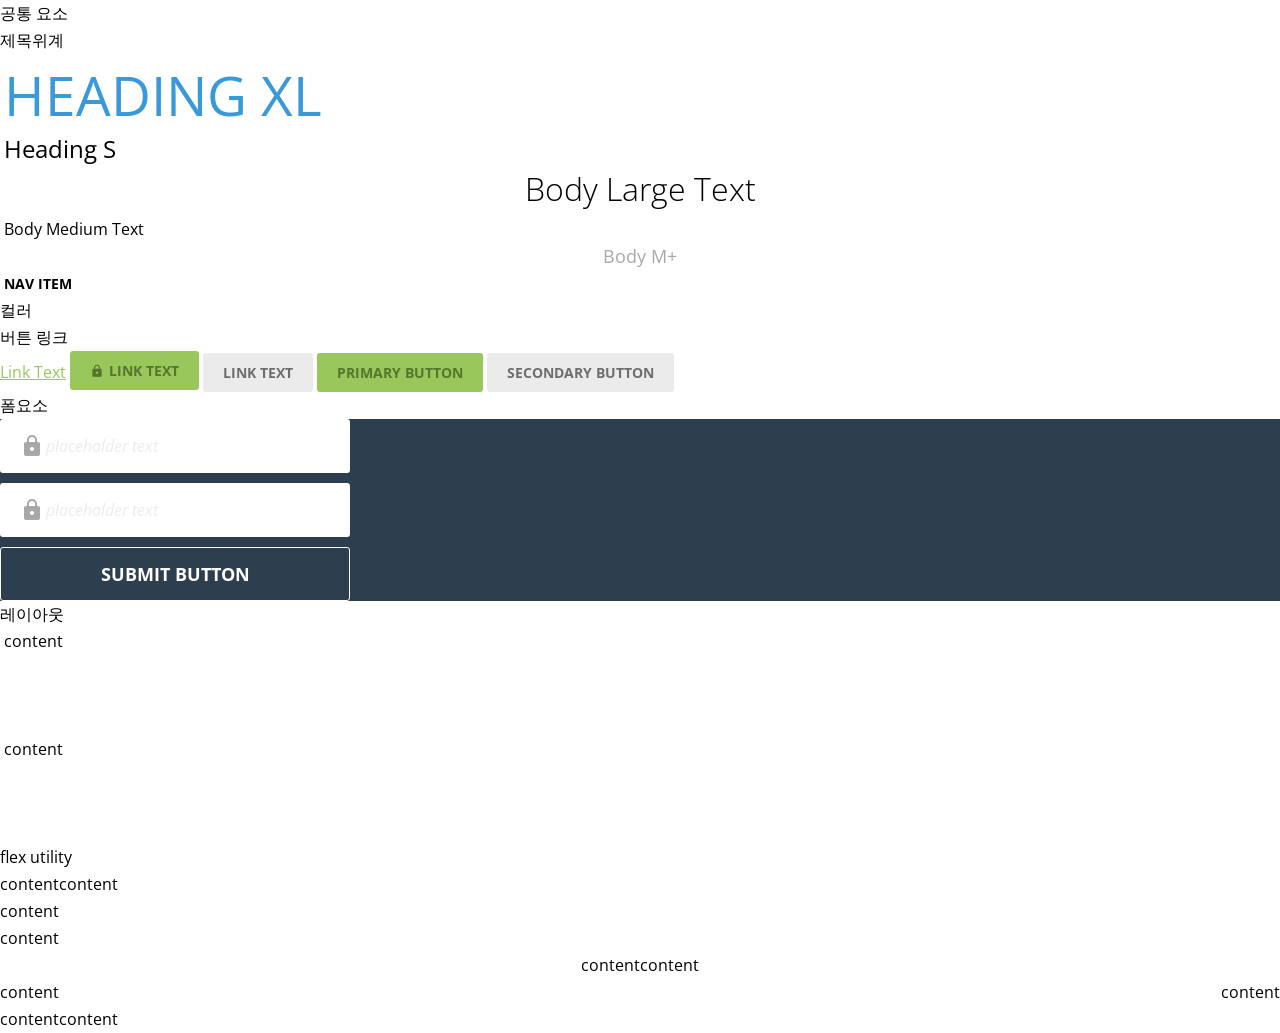
<file: common.html>
<!DOCTYPE html>
<html lang="en">

<head>
  <meta charset="UTF-8">
  <meta name="viewport" content="width=device-width, initial-scale=1.0">
  <title>ACME</title>
  <link rel="preconnect" href="https://fonts.googleapis.com">
  <link rel="preconnect" href="https://fonts.gstatic.com" crossorigin>
  <link href="https://fonts.googleapis.com/css2?family=Open+Sans:ital,wght@0,300..800;1,300..800&display=swap"
    rel="stylesheet">
  <link href="https://fonts.googleapis.com/icon?family=Material+Icons" rel="stylesheet">
  <link rel="stylesheet" href="css/common.css">
</head>

<body>
  <h1>공통 요소</h1>
  <h2>제목위계</h2>

  <!-- Typography System -->
  <div class="container">
    <!-- Heading -->
    <h1 class="text-heading-xl">Heading XL</h1>
    <h2 class="text-heading-s">Heading S</h2>

    <!-- Body -->
    <p class="text-body-l">Body Large Text</p>
    <p class="text-body-m">Body Medium Text</p>
    <p class="text-body-m-plus">Body M+</p>

    <!-- Navigation -->
    <nav>
      <ul>
        <li><a href="#" class="text-nav">Nav Item</a></li>
      </ul>
    </nav>
  </div>

  <h2>컬러</h2>
  <h2>버튼 링크</h2>
  <!-- Link -->
  <a href="#" class="text-link">Link Text</a>
  <a href="#" class="btn btn-primary"><span class="material-icons">lock</span> Link Text</a>
  <a href="#" class="btn btn-secondary">Link Text</a>

  <!-- Button -->
  <button class="btn btn-primary">Primary Button</button>
  <button class="btn btn-secondary">Secondary Button</button>

  <h2>폼요소</h2>
  <div class="hero">
    <form action="">
      <div class="field">
        <label for="useremail">
          <span class="material-icons">lock</span>
        </label>
        <input type="text" id="useremail" placeholder="placeholder text">
      </div>
      <div class="field">
        <label for="useremail">
          <span class="material-icons">lock</span>
        </label>
        <input type="text" id="useremail" placeholder="placeholder text">
      </div>
      <button type="submit">Submit button</button>
    </form>
  </div>
  <h2>레이아웃</h2>
  <div class="container">
    content
  </div>
  <div class="container inner-pd">
    content
  </div>
  <h3>flex utility</h3>
  <div class="d-flex">
    <div>content</div>
    <div>content</div>
  </div>
  <div class="d-flex flex-column">
    <div>content</div>
    <div>content</div>
  </div>
  <div class="d-flex justify-content-center">
    <div>content</div>
    <div>content</div>
  </div>
  <div class="d-flex justify-content-between">
    <div>content</div>
    <div>content</div>
  </div>
  <div class="d-flex align-items-center">
    <div>content</div>
    <div>content</div>
  </div>
</body>

</html>
</file>
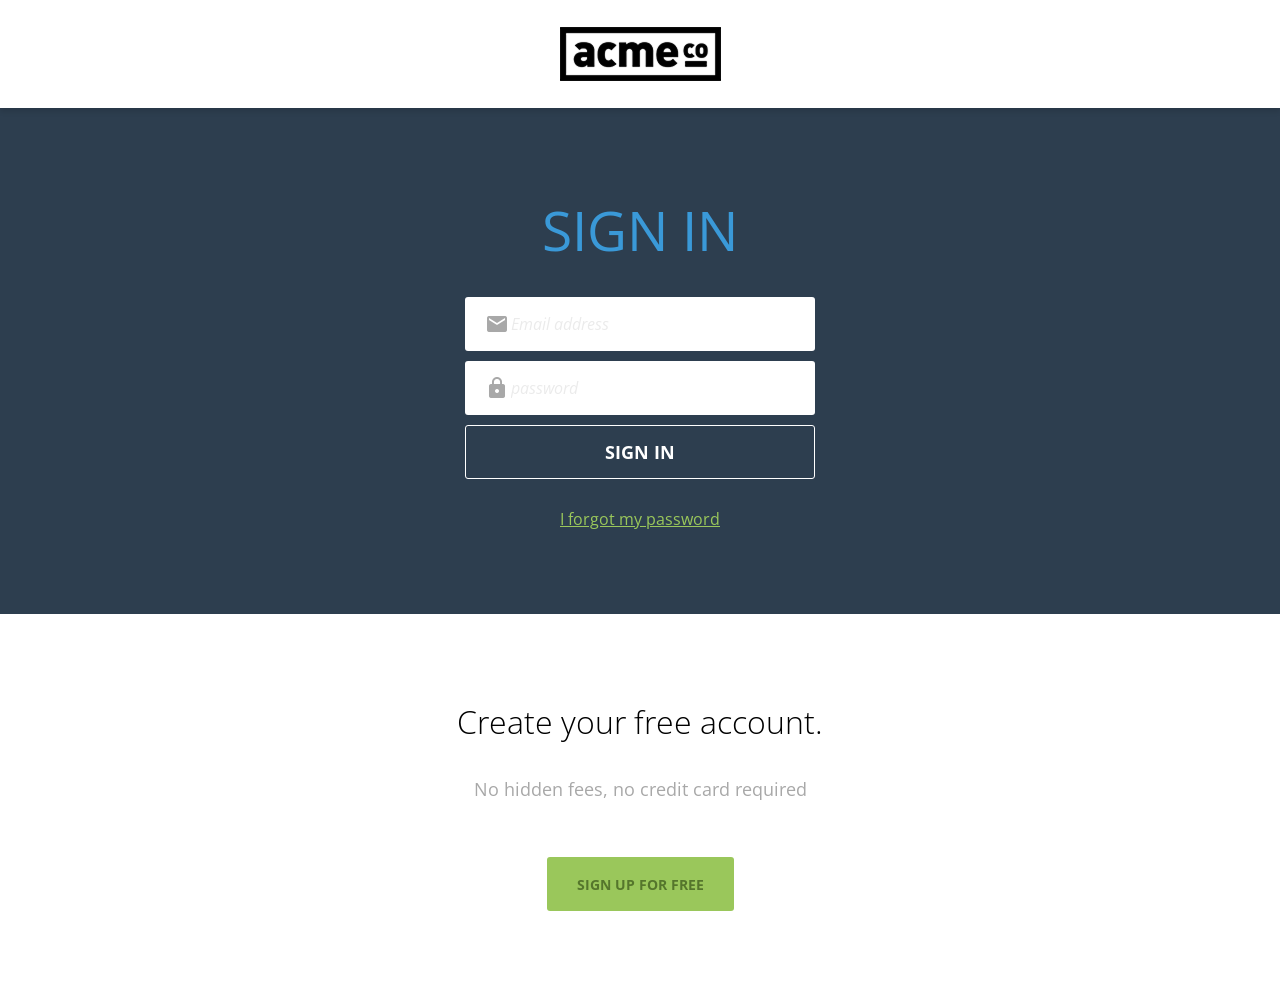
<file: signin.html>
<!doctype html>
<html lang="en">
  <head>
    <meta charset="UTF-8" />
    <meta name="viewport" content="width=device-width, initial-scale=1.0" />
    <title>Signin - ACME</title>
    <link rel="preconnect" href="https://fonts.googleapis.com" />
    <link rel="preconnect" href="https://fonts.gstatic.com" crossorigin />
    <link
      href="https://fonts.googleapis.com/css2?family=Open+Sans:ital,wght@0,300..800;1,300..800&display=swap"
      rel="stylesheet"
    />
    <link href="https://fonts.googleapis.com/icon?family=Material+Icons" rel="stylesheet" />
    <link rel="stylesheet" href="css/common.css" />
    <link rel="stylesheet" href="css/sign.css" />
  </head>

  <body>
    <header>
      <div class="container d-flex justify-content-center align-items-center">
        <h1 class="logo">
          <a href="index.html">
            <img src="images/logo.png" alt="acme logo" />
            <span class="hidden">ACME</span>
          </a>
        </h1>
      </div>
    </header>
    <main>
      <section class="hero inner-pd">
        <div class="container d-flex flex-column align-items-center g-1">
          <h2 class="text-heading-xl">Sign in</h2>
          <form action="">
            <div class="field">
              <label for="useremail">
                <span class="material-icons">email</span>
              </label>
              <input type="text" id="useremail" placeholder="Email address" />
            </div>
            <div class="field">
              <label for="useremail">
                <span class="material-icons">lock</span>
              </label>
              <input type="text" id="useremail" placeholder="password" />
            </div>
            <button type="submit">Sign in</button>
          </form>
          <a href="" class="text-link">I forgot my password</a>
        </div>
      </section>
    </main>
    <footer class="inner-pd d-flex flex-column align-items-center g-2">
      <div class="content d-flex flex-column g-1">
        <h3 class="text-body-l">Create your free account.</h3>
        <p class="text-body-m-plus">No hidden fees, no credit card required</p>
      </div>
      <a href="#" class="btn btn-primary big">sign up for free</a>
    </footer>
  </body>
</html>
</file>
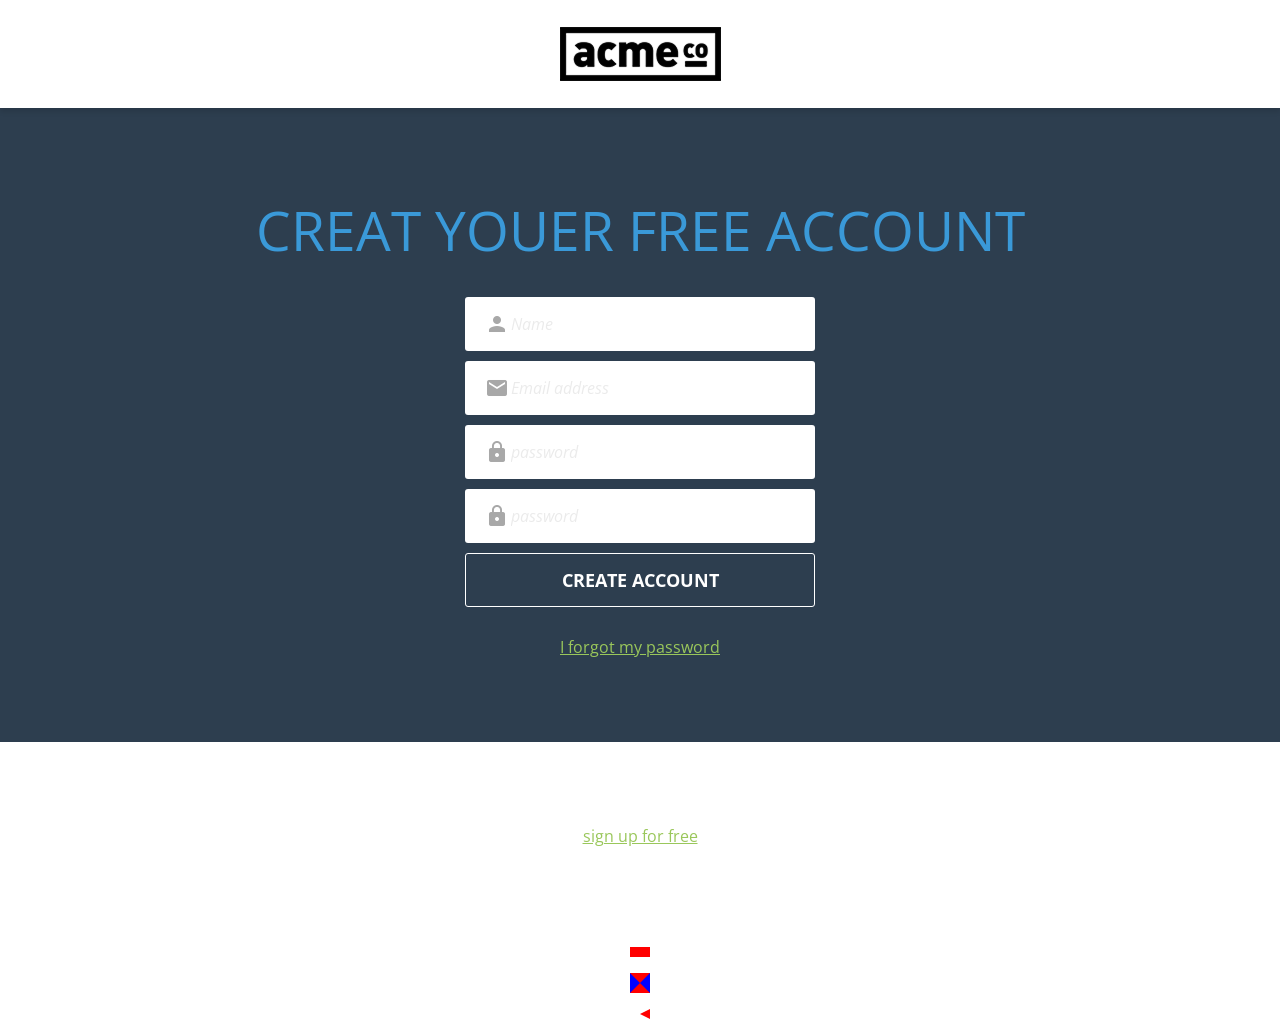
<file: signinup.html>
<!doctype html>
<html lang="en">
  <head>
    <meta charset="UTF-8" />
    <meta name="viewport" content="width=device-width, initial-scale=1.0" />
    <title>Signup - ACME</title>
    <link rel="preconnect" href="https://fonts.googleapis.com" />
    <link rel="preconnect" href="https://fonts.gstatic.com" crossorigin />
    <link
      href="https://fonts.googleapis.com/css2?family=Open+Sans:ital,wght@0,300..800;1,300..800&display=swap"
      rel="stylesheet" />
    <link href="https://fonts.googleapis.com/icon?family=Material+Icons" rel="stylesheet" />
    <link rel="stylesheet" href="css/common.css" />
    <link rel="stylesheet" href="css/sign.css" />
  </head>

  <body>
    <header>
      <div class="container d-flex justify-content-center align-items-center">
        <h1 class="logo">
          <a href="index.html">
            <img src="images/logo.png" alt="acme logo" />
            <span class="hidden">ACME</span>
          </a>
        </h1>
      </div>
    </header>
    <main>
      <section class="hero inner-pd">
        <div class="container d-flex flex-column align-items-center g-1">
          <h2 class="text-heading-xl">creat youer free account</h2>
          <form action="">
            <div class="field">
              <label for="username">
                <span class="material-icons">person</span>
              </label>
              <input type="text" id="username" placeholder="Name" />
            </div>
            <div class="field">
              <label for="useremail">
                <span class="material-icons">email</span>
              </label>
              <input type="text" id="useremail" placeholder="Email address" />
            </div>
            <div class="field">
              <label for="userpw">
                <span class="material-icons">lock</span>
              </label>
              <input type="text" id="userepw" placeholder="password" />
            </div>
            <div class="field">
              <label for="userpwcf">
                <span class="material-icons">lock</span>
              </label>
              <input type="text" id="userepwcf" placeholder="password" />
            </div>
            <button type="submit">Create Account</button>
            <div class="feedback">
              <p>Oops, it seems you haven't entered your name yet.</p>
              <p>This is required.</p>
            </div>
          </form>
          <a href="" class="text-link">I forgot my password</a>
        </div>
      </section>
    </main>
    <footer class="inner-pd text-center">
      <a href="#" class="text-link">sign up for free</a>
    </footer>
    <div class="box box1"></div>
    <div class="box box2"></div>
    <div class="box box3"></div>
  </body>
</html>
</file>
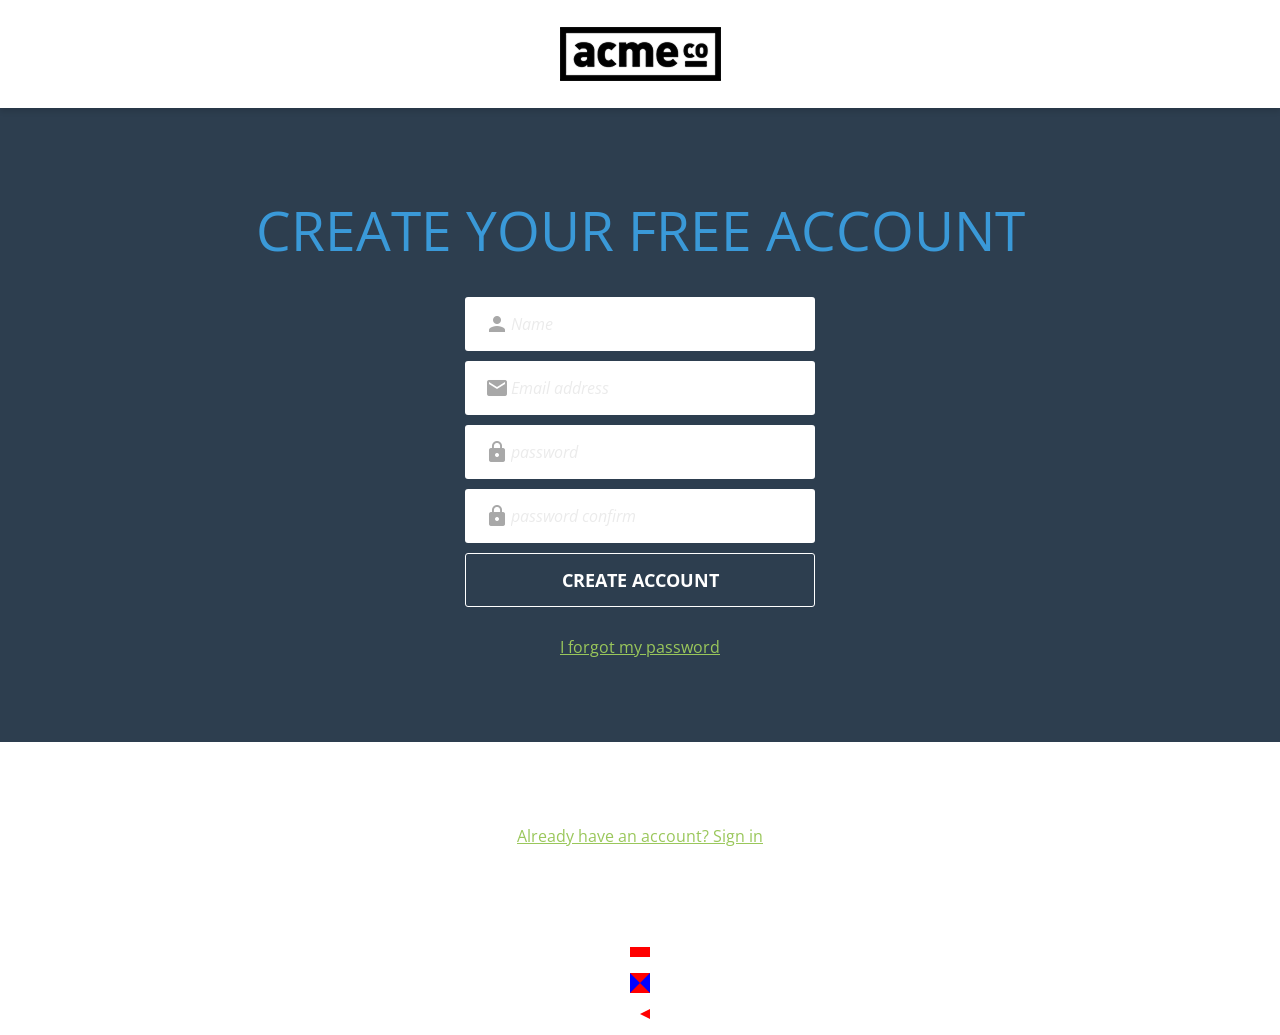
<file: signup.html>
<!doctype html>
<html lang="en">
  <head>
    <meta charset="UTF-8" />
    <meta name="viewport" content="width=device-width, initial-scale=1.0" />
    <title>Signup - ACME</title>
    <link rel="preconnect" href="https://fonts.googleapis.com" />
    <link rel="preconnect" href="https://fonts.gstatic.com" crossorigin />
    <link
      href="https://fonts.googleapis.com/css2?family=Open+Sans:ital,wght@0,300..800;1,300..800&display=swap"
      rel="stylesheet"
    />
    <link href="https://fonts.googleapis.com/icon?family=Material+Icons" rel="stylesheet" />
    <link rel="stylesheet" href="css/common.css" />
    <link rel="stylesheet" href="css/sign.css" />
  </head>

  <body>
    <header>
      <div class="container d-flex justify-content-center align-items-center">
        <h1 class="logo">
          <a href="index.html">
            <img src="images/logo.png" alt="acme logo" />
            <span class="hidden">ACME</span>
          </a>
        </h1>
      </div>
    </header>
    <main>
      <section class="hero inner-pd">
        <div class="container d-flex flex-column align-items-center g-1">
          <h2 class="text-heading-xl">create your free account</h2>
          <form action="#" novalidate>
            <div class="field">
              <label for="useremail">
                <span class="material-icons">person</span>
              </label>
              <input type="text" id="useremail" placeholder="Name" required />
            </div>
            <div class="field">
              <label for="useremail">
                <span class="material-icons">email</span>
              </label>
              <input type="text" id="useremail" placeholder="Email address" required />
            </div>
            <div class="field">
              <label for="userpw">
                <span class="material-icons">lock</span>
              </label>
              <input type="password" id="userpw" placeholder="password" required />
            </div>
            <div class="field">
              <label for="userpwcf">
                <span class="material-icons">lock</span>
              </label>
              <input type="password" id="userpwcf" placeholder="password confirm" required />
            </div>
            <button type="submit">create Account</button>
            <div class="feedback"></div>
          </form>
          <a href="" class="text-link">I forgot my password</a>
        </div>
      </section>
    </main>
    <footer class="inner-pd text-center">
      <a href="#" class="text-link">Already have an account? Sign in</a>
    </footer>
    <div class="box box1"></div>
    <div class="box box2"></div>
    <div class="box box3"></div>
    <script src="js/sign.js"></script>
  </body>
</html>
</file>
<file: css/sign.css>
.hero form {
  position: relative;
}
.feedback {
  width: 320px;
  padding: 20px;
  color: #f30000;
  border-radius: 3px;
  background: var(--white);
  position: absolute;
  left: calc(100% + 30px);
  top: 0;
  display: flex;
  flex-direction: column;
  gap: var(--base-unit);
  visibility: hidden;
}
.feedback:after {
  content: "";
  position: absolute;
  width: 0;
  height: 0;
  border-width: 7px 8px;
  border-style: solid;
  border-color: transparent #fff transparent transparent;
  top: 30px;
  right: 100%;
}

.box {
  width: 0;
  height: 0;
  border-width: 5px 10px;
  border-style: solid;
  margin: 1rem auto;
}
.box1 {
  /* border: 10px solid red; */
  border-color: red;
}
.box2 {
  border-width: 10px;
  border-color: red blue;
}
.box3 {
  border-color: transparent red transparent transparent;
}
</file>
<file: css/common.css>
@import url("normalize.css");
@import url("reset.css");
@import url("flex-utility.css");

:root {
  /* Layout */
  --base-unit: 27px;
  --base-font: 16px;

  /* Color styles */
  --black: rgba(44, 44, 44, 1);
  --light--gray: rgba(168, 168, 168, 1);
  --medium--gray: rgba(110, 110, 110, 1);
  --super--light--gray: rgba(235, 235, 235, 1);
  --primary: rgba(154, 199, 91, 1);
  --secondary: rgba(85, 118, 44, 1);
  --white: rgba(255, 255, 255, 1);
  --hero: rgba(45, 62, 79, 1);
  --hero--title: rgba(58, 153, 216, 1);
  --medium-blue: rgba(67, 156, 207, 1);
  --light-blue: rgba(72, 157, 205, 1);
  --c-t-a: rgba(41, 44, 46, 1);

  /* Text-size styles */
  --heading--x-l: calc(var(--base-font) * 3.4375);
  --body--l: calc(var(--base-font) * 2);
  --heading--s: calc(var(--base-font) * 1.5);
  --body--m: var(--base-font);
  --nav--item: calc(var(--base-font) * 0.875);
  --body--m-plus: calc(var(--base-font) * 1.125);
  --link: var(--base-font);
  --button---secondary: calc(var(--base-font) * 0.875);
  --button---primary: calc(var(--base-font) * 0.875);
}

body {
  /* font-family: "Open Sans", sans-serif;
  font-size:var(--base-font);
  line-height:var(--base-unit); */
  font:
    var(--base-font)/var(--base-unit) "Open Sans",
    sans-serif;
}

/* 폰트 위계 */
.text-heading-xl {
  font-size: var(--heading--x-l);
  line-height: calc(var(--base-unit) * 3);
  color: var(--hero--title);
  text-transform: uppercase;
  letter-spacing: 2%;
}

.text-heading-s {
  font-size: var(--heading--s);
  line-height: var(--base-unit);
}

.text-body-l {
  font-size: var(--body--l);
  line-height: calc(var(--base-unit) * 2);
  font-weight: 300;
  text-align: center;
}

.text-body-m {
  font-size: var(--body--m);
  line-height: var(--base-unit);
}

.text-body-m-plus {
  font-size: var(--body--m-plus);
  line-height: var(--base-unit);
  text-align: center;
  color: var(--light--gray);
}
.text-nav {
  font-size: var(--nav--item);
  font-weight: bold;
  text-transform: uppercase;
}
/* 링크 버튼 */
.btn {
  height: 39px;
  background: var(--super--light--gray);
  border-radius: 3px;
  padding: 0 20px;
  display: inline-flex;
  color: var(--medium--gray);
  align-items: center;
  font-size: calc(var(--base-font) * 0.875);
  font-weight: bold;
  gap: 5px;
  text-transform: uppercase;
}
.btn .material-icons {
  font-size: 14px;
}
.btn-primary {
  background: var(--primary);
  color: var(--secondary);
}
.btn.big {
  height: calc(var(--base-unit) * 2);
  padding: 0 30px;
}

/* 폼 요소 */
.hero {
  background: var(--hero);
}
form {
  width: 350px;
  display: flex;
  flex-direction: column;
  gap: 10px;
}
form .field {
  height: calc(var(--base-unit) * 2);
  background: var(--white);
  border-radius: 3px;
  padding: 0 20px;
  display: flex;
  align-items: center;
  color: var(--light--gray);
}
form .field label {
  display: flex;
}
form .field input {
  font-style: italic;
  color: var(--black);
  width: 100%;
  outline: none;
}
form .field:focus-within {
  box-shadow: inset 0 0 5px rgba(72, 0, 255, 0.7);
}
form .field input::placeholder {
  color: var(--super--light--gray);
}
form button {
  height: calc(var(--base-unit) * 2);
  border-radius: 3px;
  display: flex;
  align-items: center;
  justify-content: center;
  color: var(--white);
  font-size: calc(var(--base-font) * 1.125);
  text-transform: uppercase;
  font-weight: bold;
  border: 1px solid var(--white);
}
/* 레이아웃 */
.container {
  max-width: 1272px;
  width: 100%;
  margin: 0 auto;
}
.inner-pd {
  padding: calc(var(--base-unit) * 3) 0;
}
.inner-top-pd {
  padding-top: calc(var(--base-unit) * 3);
}
.hidden {
  position: absolute;
  clip-path: inset(50%);
  width: 1px;
  height: 1px;
  overflow: hidden;
}

hr {
  border: none;
  /* border-top:1px solid var(--super--light--gray); */
  height: 1px;
  background: var(--super--light--gray);
}

.text-link {
  text-decoration: underline;
  color: var(--primary);
}
section .header {
  margin-bottom: calc(var(--base-unit) * 2);
}

/* 헤더 */
body > header {
  background: var(--white);
  padding: var(--base-unit) 0;
  box-shadow: 0 4px 5px rgba(0, 0, 0, 0.1);
  position: sticky;
  top: 0;
  transition: 0.3s ease-out;
}

body > header.fixed {
  padding: calc(var(--base-unit) / 2) 0;
}

header nav ul {
  gap: 10px;
}
header nav ul li:first-child {
  margin-right: 40px;
}

/* 슬라이드 */
.slidewrapper {
  position: relative;
  overflow: hidden;
}
.slidecontainer {
  width: 300%; /* js 부모 너비파악, 슬라이드 개수 파악, 너비 계산 지정할 예정 */
  display: flex;
  transition: 0.3s ease-out;
}
.slidecontainer li {
  width: 100%;
  display: flex;
  flex-direction: column;
  align-items: center;
  gap: var(--base-unit);
}
.slidecontainer li > p {
  width: 700px;
  text-align: center;
}
.slidewrapper button {
  width: 45px;
  height: 45px;
  display: flex;
  justify-content: center;
  align-items: center;
  color: var(--light--gray);
  cursor: pointer;
  position: absolute;
  top: 50%;
  transform: translateY(-50%);
  z-index: 100;
}
.slidewrapper button.prev {
  left: 0;
}
.slidewrapper button.next {
  right: 0;
}

/* CTA */
.cta {
  background: var(--c-t-a);
}
.cta h3 {
  color: var(--white);
}
</file>
